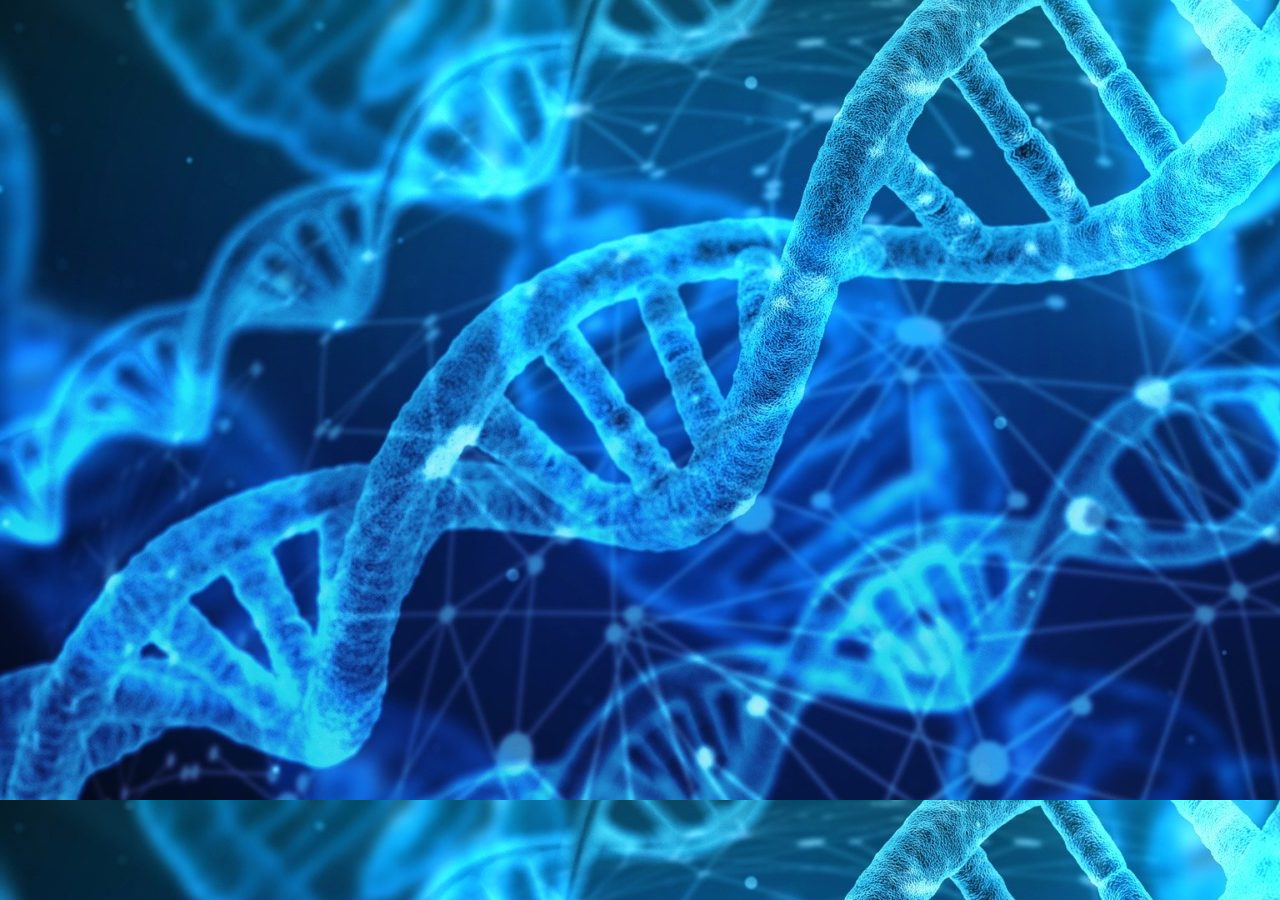
<file: index.html>
<!DOCTYPE html>
<html>
    <head>
        <title>
          Login 
        </title>
        <link rel="stylesheet" type="text/css" href="style.css">

    </head>
    <body>
        <div class="form signup">
            
        </div>

    </body>
</html>
</file>
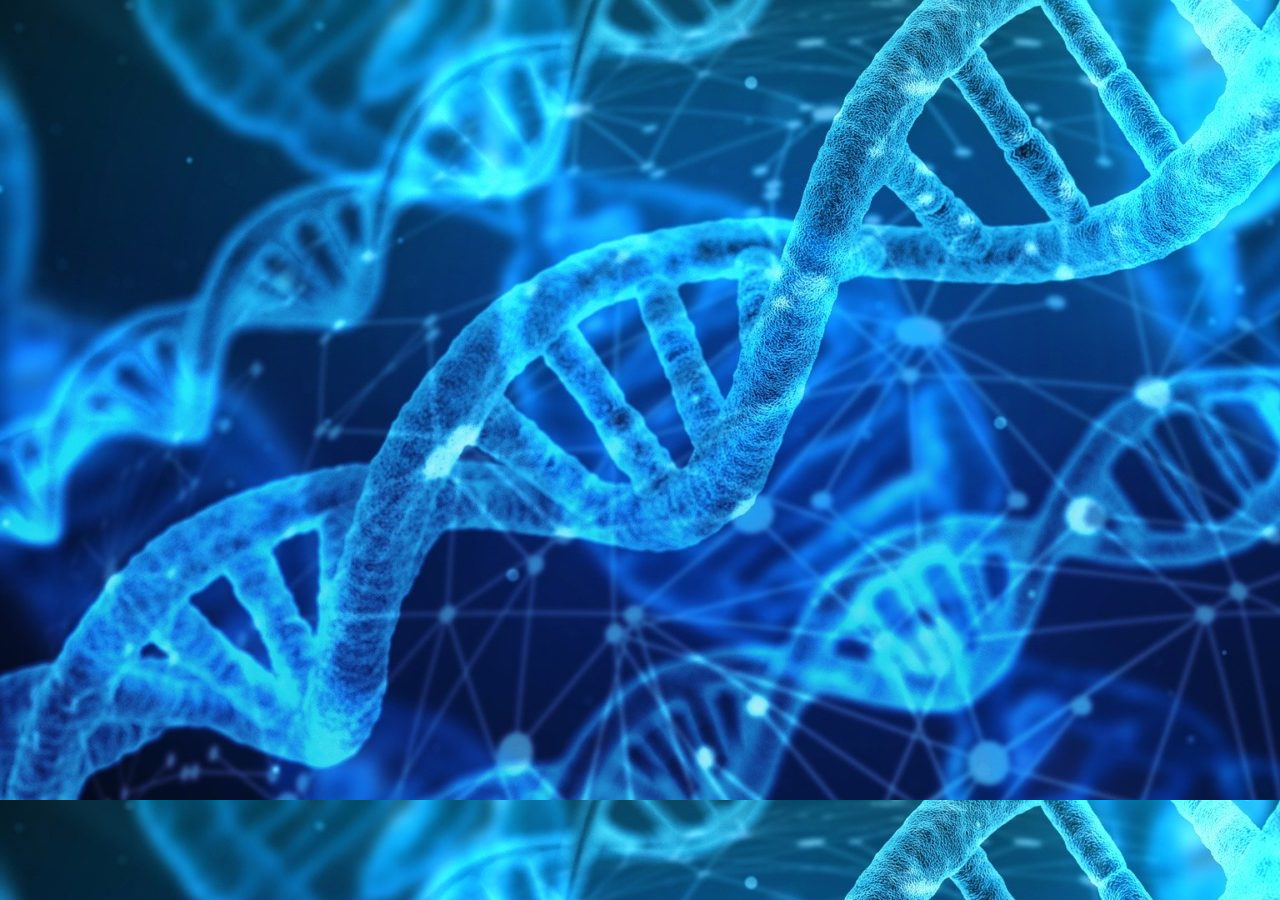
<file: Admin.html>
<!DOCTYPE html>
<!-- set the language and the direction of the text-->
<html lang="en" dir="ltr">
    <head>
        <meta charset="UTF-8">
        <title>
           Admin
        </title>
        <!--link for css file -->
        <link rel="stylesheet" type="text/css" href="style.css">
        <meta name="viewport" content="width-device-width, initial-scale=1.0">
    </head>
    <body>
       <!--afficher table utilisateur à partir de base et option supprimer etc-->
    </body>

</html>
</file>
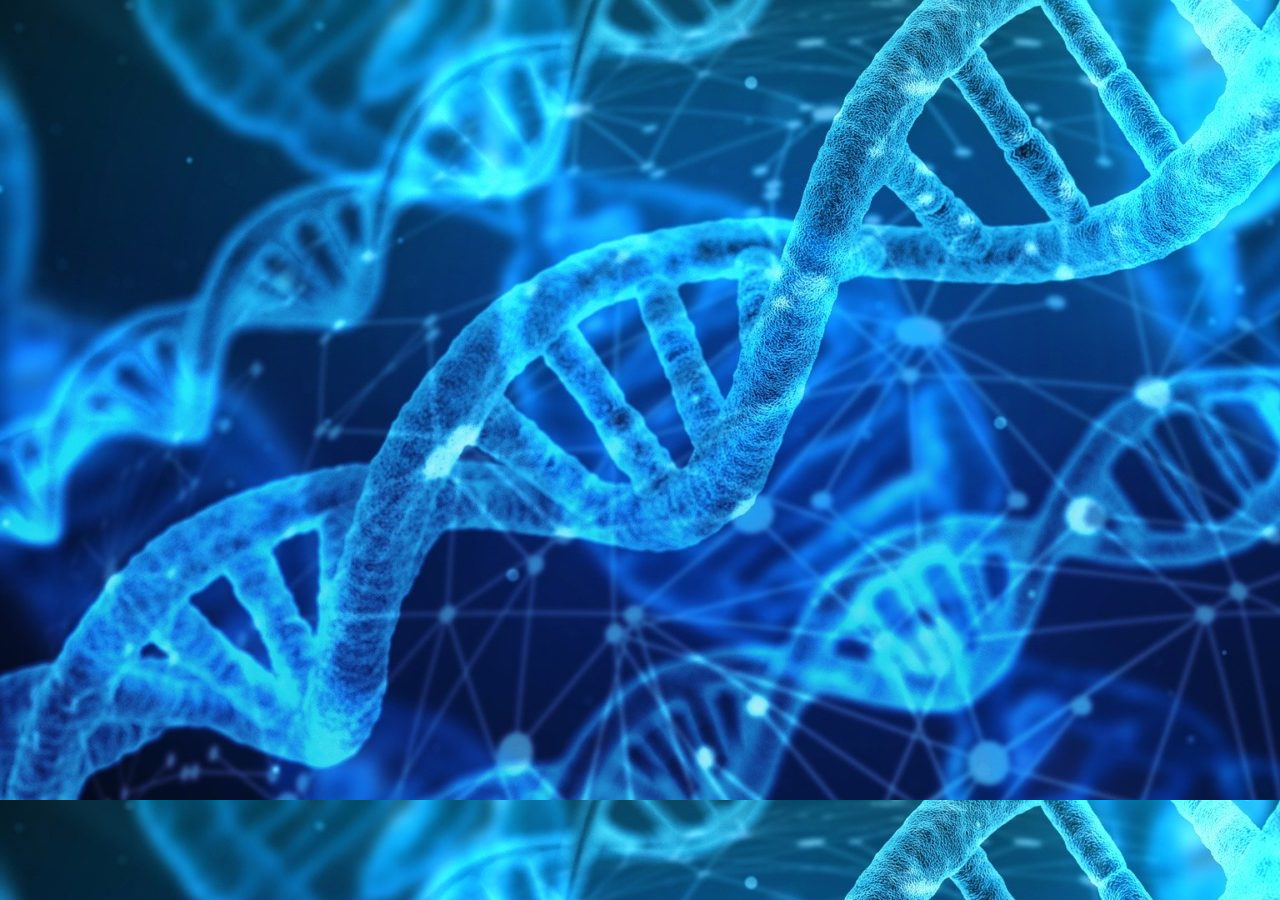
<file: AnnotValid.html>
<!DOCTYPE html>
<!-- set the language and the direction of the text-->
<html lang="en" dir="ltr">
    <head>
        <meta charset="UTF-8">
        <title>
           AnnotValid
        </title>
        <!--link for css file -->
        <link rel="stylesheet" type="text/css" href="style.css">
        <meta name="viewport" content="width-device-width, initial-scale=1.0">
    </head>
    <body>
    <!-- validateur voit liste des genes a annoter et attribue--> 
    <!-- annotateur voit ce qui lui a été attribué-->

    
    </body>

</html>
</file>
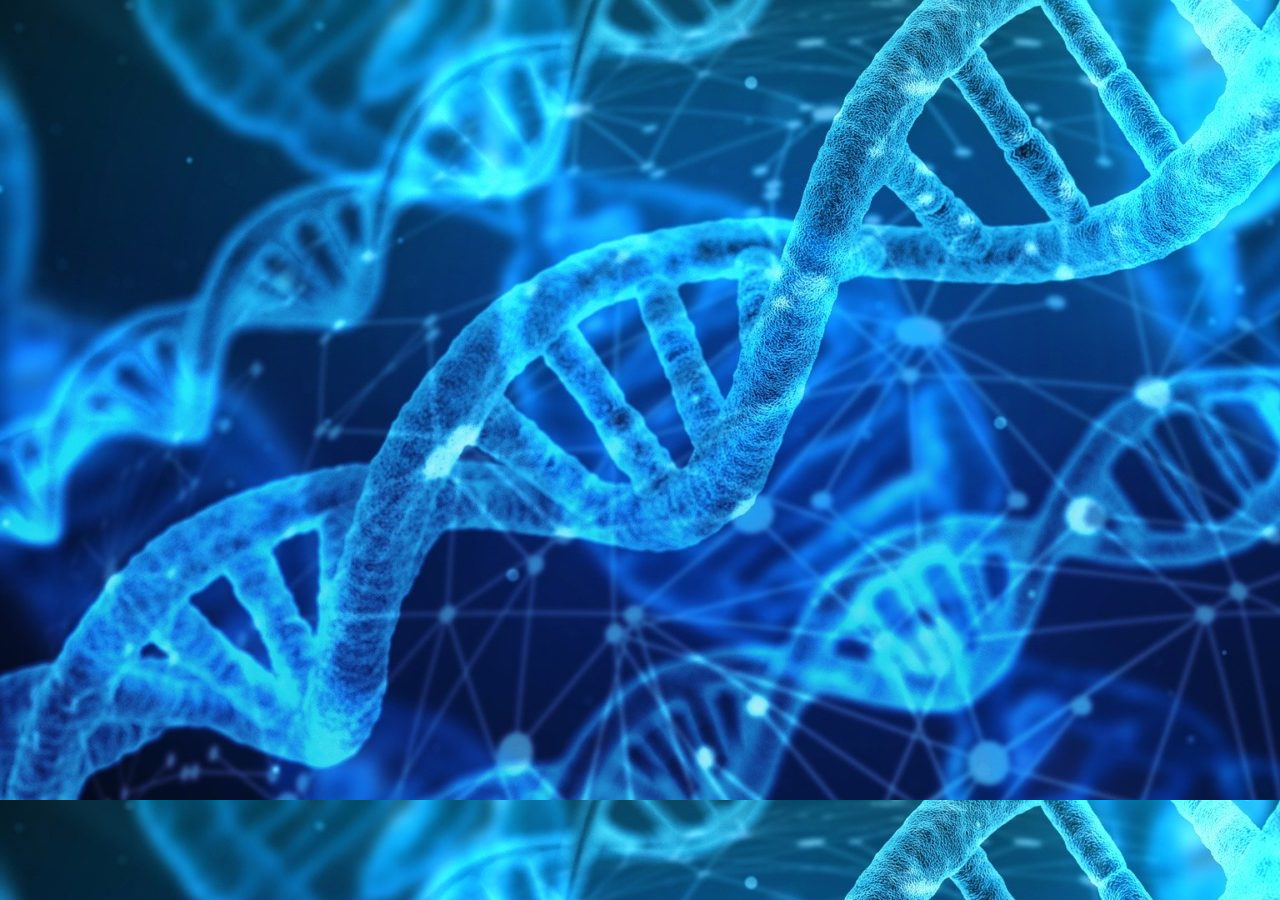
<file: Geneprot.html>
<!DOCTYPE html>
<!-- set the language and the direction of the text-->
<html lang="en" dir="ltr">
    <head>
        <meta charset="UTF-8">
        <title>
           GèneProt
        </title>
        <!--link for css file -->
        <link rel="stylesheet" type="text/css" href="style.css">
        <meta name="viewport" content="width-device-width, initial-scale=1.0">
    </head>
    <body>
        <!--afficher, pour chaque option remplie dans le formulaire, le resultat-->
    </body>
</html>
</file>
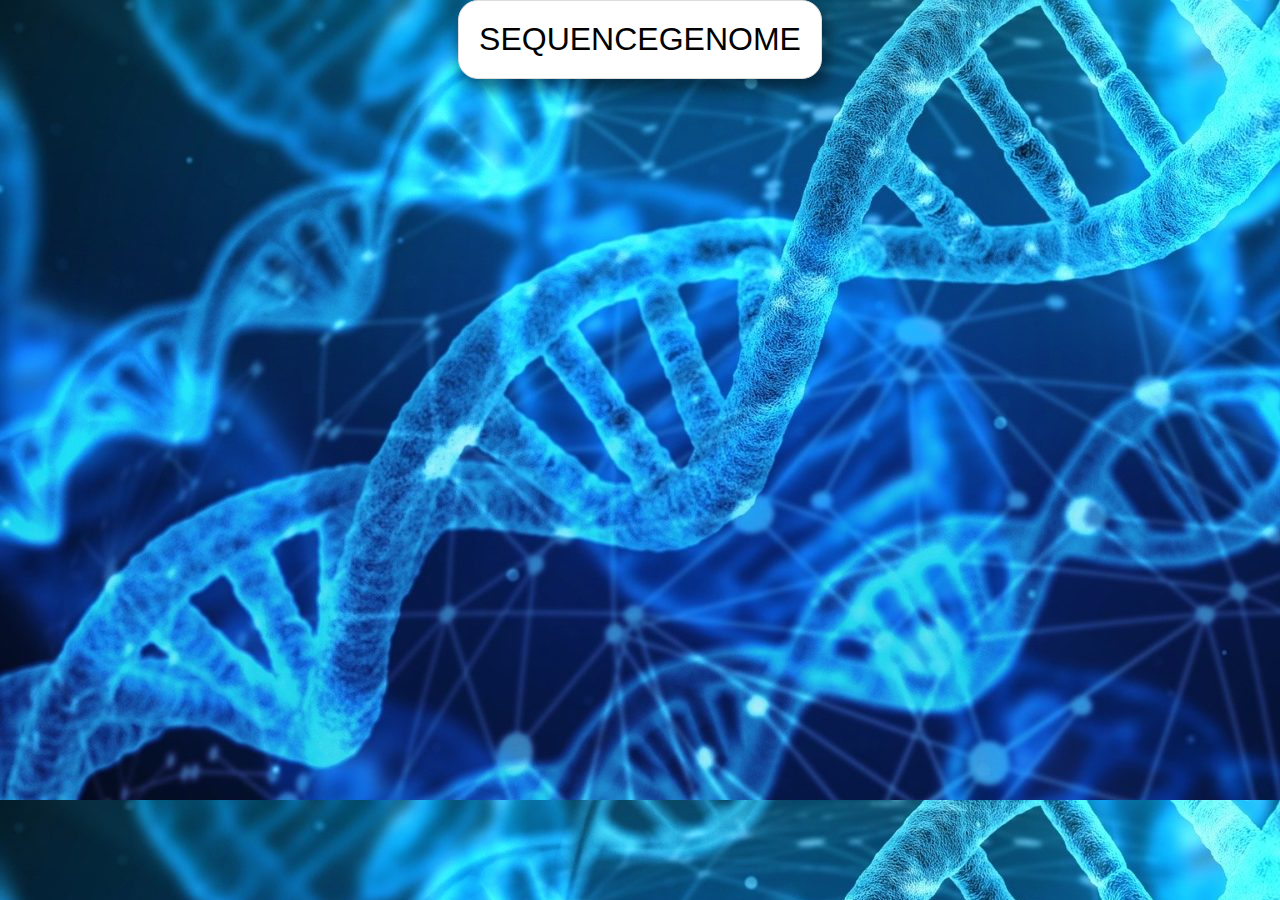
<file: genome.html>
<!DOCTYPE html>
<!-- set the language and the direction of the text-->
<html lang="en" dir="ltr">
    <head>
        <meta charset="UTF-8">
        <title>
           Génome
        </title>
        <!--link for css file -->
        <link rel="stylesheet" type="text/css" href="style.css">
        <meta name="viewport" content="width-device-width, initial-scale=1.0">
    </head>
    <body>
        <div class="card-container">
            <div class="card">
                <div class="chain-container">
                    <!--Afficher sequence genome depuis base de donnee--> 
                    SEQUENCEGENOME
                    <!--afficher sequence gene en couleur dessus-->
                </div>
            </div>
        </div>
    </body>
</html>
</file>
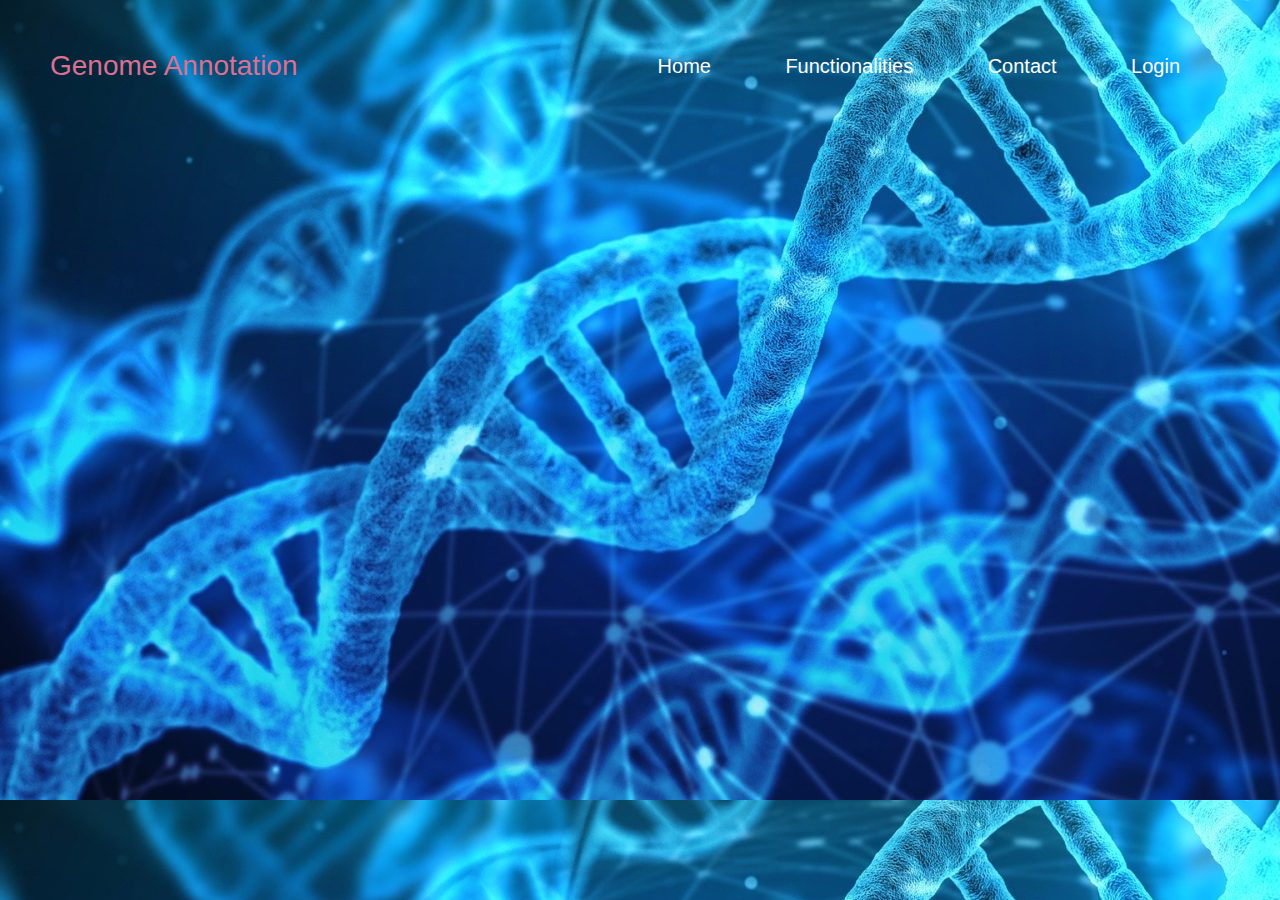
<file: ind.html>
<!DOCTYPE html>
<!-- set the language and the direction of the text-->
<html lang="en" dir="ltr">
    <head>
        <meta charset="UTF-8">
        <title>
          Genome Annotation 
        </title>
        <!--link for css file -->
        <link rel="stylesheet" type="text/css" href="stylish.css">
        <meta name="viewport" content="width-device-width, initial-scale=1.0">

    </head>
    <body>
        <div class="full-page">
            <!--navigation bar-->
           <div class="navbar">
               <div>
                   <a href="website.html">Genome Annotation</a>
               </div>
               <nav>
                   <ul id='MenuItems'>
                       <li><a href="#">Home</a></li>
                       <li><a href="#">Functionalities</a></li>
                       <li><a href="#">Contact</a></li>
                       <li><button class='loginbtn' onclick="document.getElementById('login-form').style.display='block'" style="width:auto">Login</button>
                       </li>
                   </ul>
               </nav>
           </div>
           <div id='login-form' class="loginbox">
            <img src="login.jpg" class="avatar">
            <h1>Login Here </h1> </br>
            <form>
                <p>Username</p>
                <input type="text" name="" placeholder="Enter Username">
                <p>password</p>
                <input type="password" name="" placeholder="Enter Password">
                <input type="submit" name="" value="Login" > </br>
                <a href="#">Lost your password?</a> </br>
                <a href="signin.html" target="_blank">Don't have an account?</a> </br>


            </form>

    
        </div>
    
        </div>

    </body>
</html>
</file>
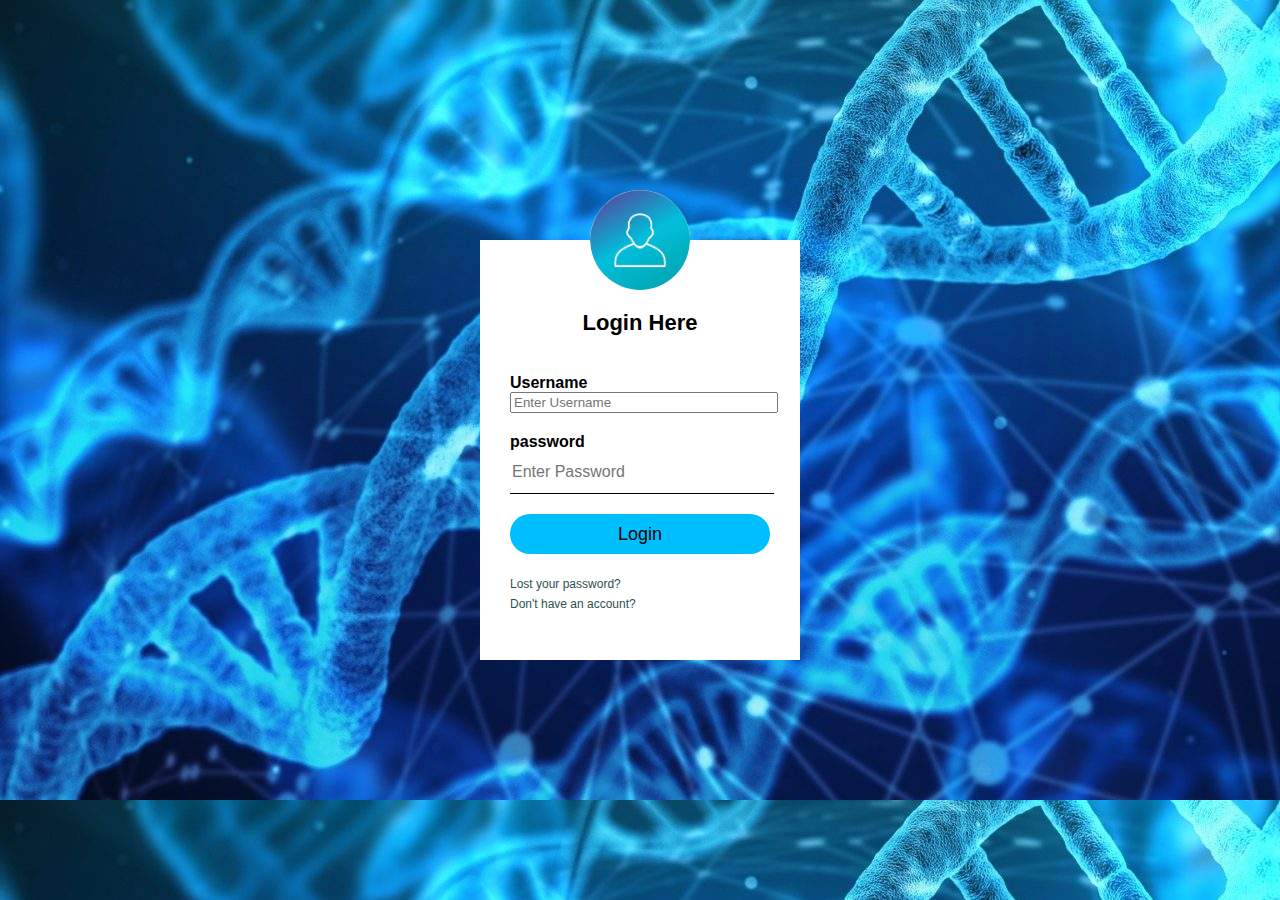
<file: Login.html>
<!DOCTYPE html>
<!-- set the language and the direction of the text-->
<html lang="en" dir="ltr">
    <head>
        <meta charset="UTF-8">
        <title>
          Login 
        </title>
        <!--link for css file -->
        <link rel="stylesheet" type="text/css" href="style.css">
        <meta name="viewport" content="width-device-width, initial-scale=1.0">

    </head>
    <body>
        <div class="loginbox">
            <img src="login.jpg" class="avatar">
            <h1>Login Here </h1> </br>
            <form>
                <p>Username</p>
                <input type="text" name="" placeholder="Enter Username">
                <p>password</p>
                <input type="password" name="" placeholder="Enter Password">
                <input type="submit" name="" value="Login" > </br>
                <a href="#">Lost your password?</a> </br>
                <a href="#">Don't have an account?</a> </br>


            </form>

    
        </div>

    </body>
</html>
</file>
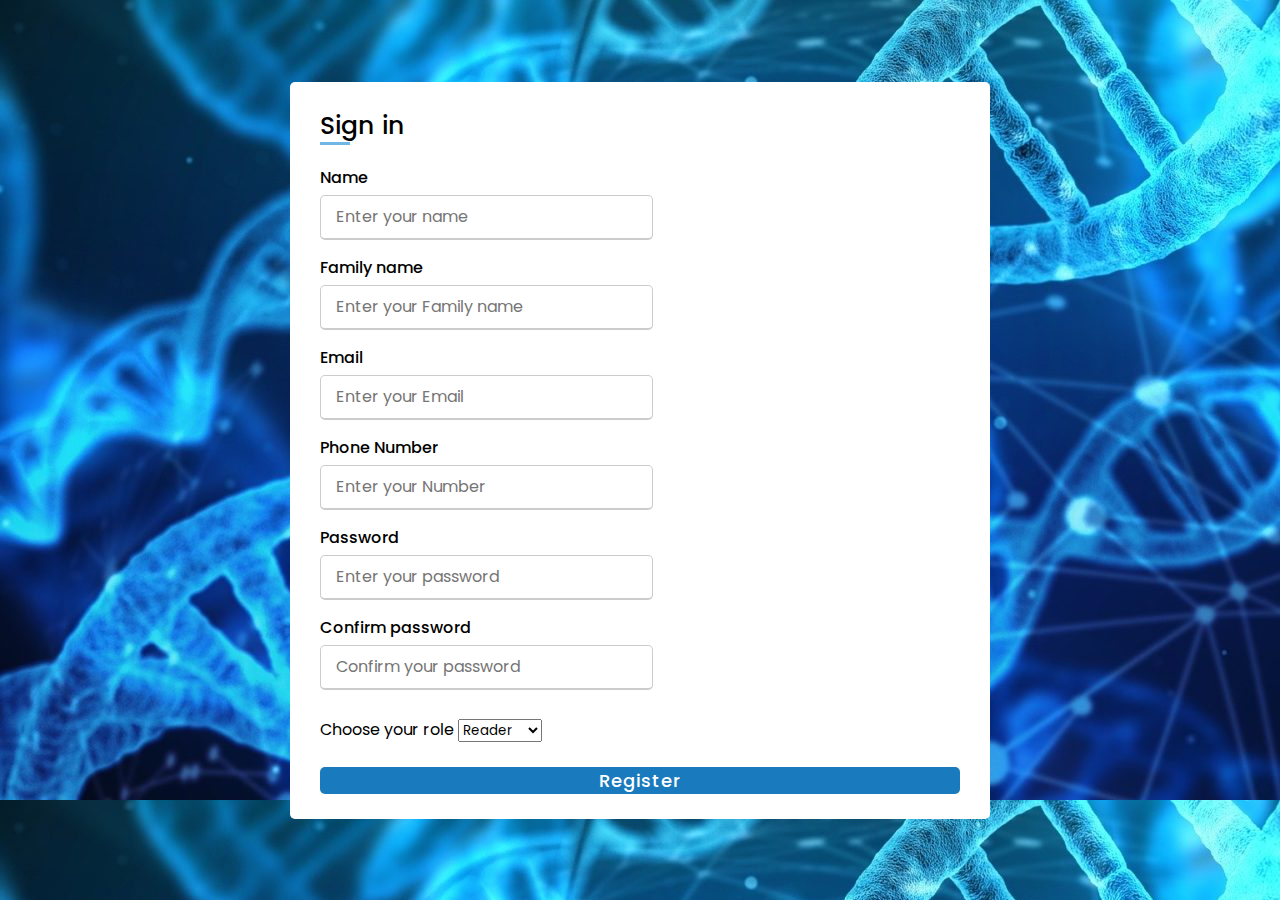
<file: signin.html>
<!DOCTYPE html>
<!-- set the language and the direction of the text-->
<html lang="en" dir="ltr">
    <head>
        <meta charset="UTF-8">
        <title>
          Sign in
        </title>
        <!--link for css file -->
        <link rel="stylesheet" type="text/css" href="signcss.css">
        <meta name="viewport" content="width-device-width, initial-scale=1.0">
</head>
<body>
    <div class="container">
        <div class="title"> Sign in </div>
    
        <form action="#">
            <div class="user-details">
                <div class = "input-box">
                    <span class="details">Name</span>
                    <input type="text" placeholder="Enter your name" required>
                </div>
                <div class = "input-box">
                    <span class="details">Family name</span>
                    <input type="text" placeholder="Enter your Family name " required>
                </div>
                <div class = "input-box">
                    <span class="details">Email</span>
                    <input type="text" placeholder="Enter your Email" required>
                </div>
                <div class = "input-box">
                    <span class="details">Phone Number </span>
                    <input type="text" placeholder="Enter your Number" required>
                </div>
                <div class = "input-box">
                    <span class="details">Password</span>
                    <input type="text" placeholder="Enter your password" required>
                </div>
                <div class = "input-box">
                    <span class="details">Confirm password</span>
                    <input type="text" placeholder="Confirm your password" required>
                </div>
            </div>
            <div class= "input-box">
                <span class="details">Choose your role</span>
            <select name="requete">
                <option value= "Prendre contacte">Reader</option>
                <option value= "embaucher moi">Anotator</option>
                <option value= "embaucher moi">Validator</option>    
             </select> <br>
            </div> <br>
                <div class="button">
                    <input type="submit" name="" value="Register">
                </div>
                
            
        </form>
    </div> 
</body>
</html>
</file>
<file: style.css>
body{
    margin:0;
    padding:0;
    background: url(DNA.jpg) ;
    font-family: sans-serif;

}
/* the loginbox class style  */
.loginbox{
    width: 320px;
    height: 420px;
    background: #fff;
    color: #000;
    top: 50%;
    left: 50%;
    position: absolute;
    transform: translate(-50%, -50%);
    box-sizing: border-box;
    padding: 70px 30px;

}
/* the avatar class style  */
.avatar{
    width: 100px;
    height: 100px;
    border-radius: 50%;
    position: absolute;
    top: -50px;
    /* middle position */
    left: calc(50% - 50px);
 

}
h1{
    margin: 0;
    padding: 0 0 20px;
    text-align: center;
    font-size: 22px;
}
.loginbox p{
    margin: 0;
    padding: 0;
    font-weight: bold;


}
.loginbox input{
    width: 100%;
    margin-bottom: 20px;
}
.loginbox input [type="text"],input[type="password"]
{
    border: none;
    border-bottom: 1px solid #000;
    background: transparent;
    outline: none;
    height: 40px;
    color: #000;
    font-size: 16px;
    
}
.loginbox input[type="submit"]{
    border:none;
    outline: none;
    height:40px ;
    background-color: #00BFFF ;
    font-size: 18px;
    border-radius: 20px;
}
.loginbox input[type="submit"]:hover
{
    cursor: pointer;
    background: #000;
    color: #00BFFF ;
}
.loginbox a{
    text-decoration: none ;
    font-size: 12px;
    line-height: 20px;
    color: darkslategrey;
}
.loginbox a:hover
{
    color: #000;
}

/* Page Genome  */

.chain-container{
    font-size: xx-large;
    white-space: nowrap;
}
.card-container{
    margin: auto;
    height: 100%;
    display: flex;
    justify-content: center;
    align-items: center;
}
.card{
    max-width: 400px;
    background-color: white;
    border: solid 1px #ddd;
    box-shadow: 4px 8px 14px 3px rgb(0 0 0 / 44%);
    padding: 20px;
    border-radius: 20px;
    overflow: auto;
}
</file>
<file: stylish.css>
body{
    margin:0;
    padding:0;
    background: url(DNA.jpg) ;
    font-family: sans-serif;

}


*{
    margin: 0;
    padding: 0;
    box-sizing: border-box;
}
/* hide the form*/
#login-form{
    display: none;
} 
/* the loginbox class style  */
.loginbox{
    width: 320px;
    height: 420px;
    background: #fff;
    color: #000;
    top: 50%;
    left: 50%;
    position: absolute;
    transform: translate(-50%, -50%);
    box-sizing: border-box;
    padding: 70px 30px;
    

}
/* the avatar class style  */
.avatar{
    width: 100px;
    height: 100px;
    border-radius: 50%;
    position: absolute;
    top: -50px;
    /* middle position */
    left: calc(50% - 50px);
 

}
h1{
    margin: 0;
    padding: 0 0 20px;
    text-align: center;
    font-size: 22px;
}
.loginbox p{
    margin: 0;
    padding: 0;
    font-weight: bold;


}
.loginbox input{
    width: 100%;
    margin-bottom: 20px;
}
.loginbox input [type="text"],input[type="password"]
{
    border: none;
    border-bottom: 1px solid #000;
    background: transparent;
    outline: none;
    height: 40px;
    color: #000;
    font-size: 16px;
    
}
.loginbox input[type="submit"]{
    border:none;
    outline: none;
    height:40px ;
    background-color: #00BFFF ;
    font-size: 18px;
    border-radius: 20px;
}
.loginbox input[type="submit"]:hover
{
    cursor: pointer;
    background: #000;
    color: #00BFFF ;
}
.loginbox a{
    text-decoration: none ;
    font-size: 12px;
    line-height: 20px;
    color: darkslategrey;
}
.loginbox a:hover
{
    color: #000;
}
/* set background  and position of the image */
.full-page{
    height: 100%;
    width: 100%;
    background-image: linear-gradient(rgba(0,0,0,0,4),rgba(0,0,0,0,4),url(DNA.jpg));
    background-position: center;
    background-size: cover;
    position: absolute;

}
/* Block to set the dimension of  bar navigation*/
.navbar
{
    display: flex;
    align-items: center;
    padding: 20px;
    padding-left: 50px;
    padding-right: 30px;
    padding-top: 50px;
}
nav{
    flex:1;
    text-align: right;

}
nav ul{
    display: inline-block;
    list-style: none;
}
nav ul li {
    display: inline-block;
    margin-right: 70px;
    /* this blocks are for sytling the list elements*/
}
nav ul li a{
    text-decoration: none;
    font-size: 20px;
    color:white;
    font-family: sans-serif;
}
nav ul li button
{
    font-size: 20px;
    color: white;
    outline: none;
    border: none;
    background: transparent;
    cursor: pointer;
    font-family: sans-serif;

}
nav ul li button:hover{
    color:white;

}
nav ul li a:hover{
    color:white;
    
}
a{
    text-decoration: none;
    color: palevioletred;
    font-size: 28px;
}
</file>
<file: signcss.css>
@import url('https://fonts.googleapis.com/css2?family=Poppins:wght@200;300;400;500;600;700&display=swap');
*{
    margin: 0; 
    padding:0 ;
    box-sizing: border-box;
    font-family: 'Poppins',sans-serif;
}
body{
    display: flex;
    height: 100vh;
    justify-content: center;
    align-items: center;
    padding: 10px;
    background: url(DNA.jpg) ;

}
.container{
    max-width: 700px;
    width:100%;
    background: #fff;
    padding: 25px 30px;
    border-radius: 5px;
}
.container .title{
    font-size: 25px;
    font-weight: 500;
    position: relative;
}
.container .title::before{
    content: '';
    position: absolute;
    left: 0;
    bottom: 0;
    height: 3px;
    width: 30px;
    background: linear-gradient(135deg, #71b7e6,#71b7e6);
}
.container form .user-details{
    display: flex;
    flex-wrap: wrap;
    justify-content: space-between;
    margin: 20px 0 12px 0;
}
form .user-details .input-box{
    margin-bottom: 15px;
    width: calc(100% / 2- 20px);
}
.user-details .input-box .details{
    display: block;
    font-weight: 500;
    margin-bottom: 5px;

}
.user-details .input-box input{
    height: 45px;
    width: 100%;
    outline: none;
    border-radius: 5px;
    border: 1px solid #ccc;
    padding-left: 15px;
    font-size: 16px;
    border-bottom-width: 2px;
    transition: all 0.3 ease;
}

.user-details .input-box input:focus,
.user-details .input-box input:valid{
    border-color: #9b59b6;

}
form .gender-details .gender-details{
    font-size: 20px;
    font-weight: 500;

}
 form input[type="radio"]{
  display: none;
 }
 form .butyon{
    height: 45px;
    margin: 45px 0;
 }
 form .button input{
    outline: none;
    height: 100% ;
    width: 100%;
    border: none;
    color:#fff;
    font-size: 18px;
    font-weight: 500;
    letter-spacing: 1px;
    border-radius: 5px;
    background-color: #197bbd  ;
  
 }
 form .button input:hover{
    background-color: #000 ;
 }
 @media (max-width: 584)  {
     .container{
         max-width: 100%;
     }
     form .user-details .input-box{
        margin-bottom: 15px;
        width: 100%;
    }
    .container form .user-details{
        max-height: 300px;
        overflow-y: scroll;
    }
    .user-details::-webkit-scrollbar{
        width: 0;
    }
     
 }
</file>
